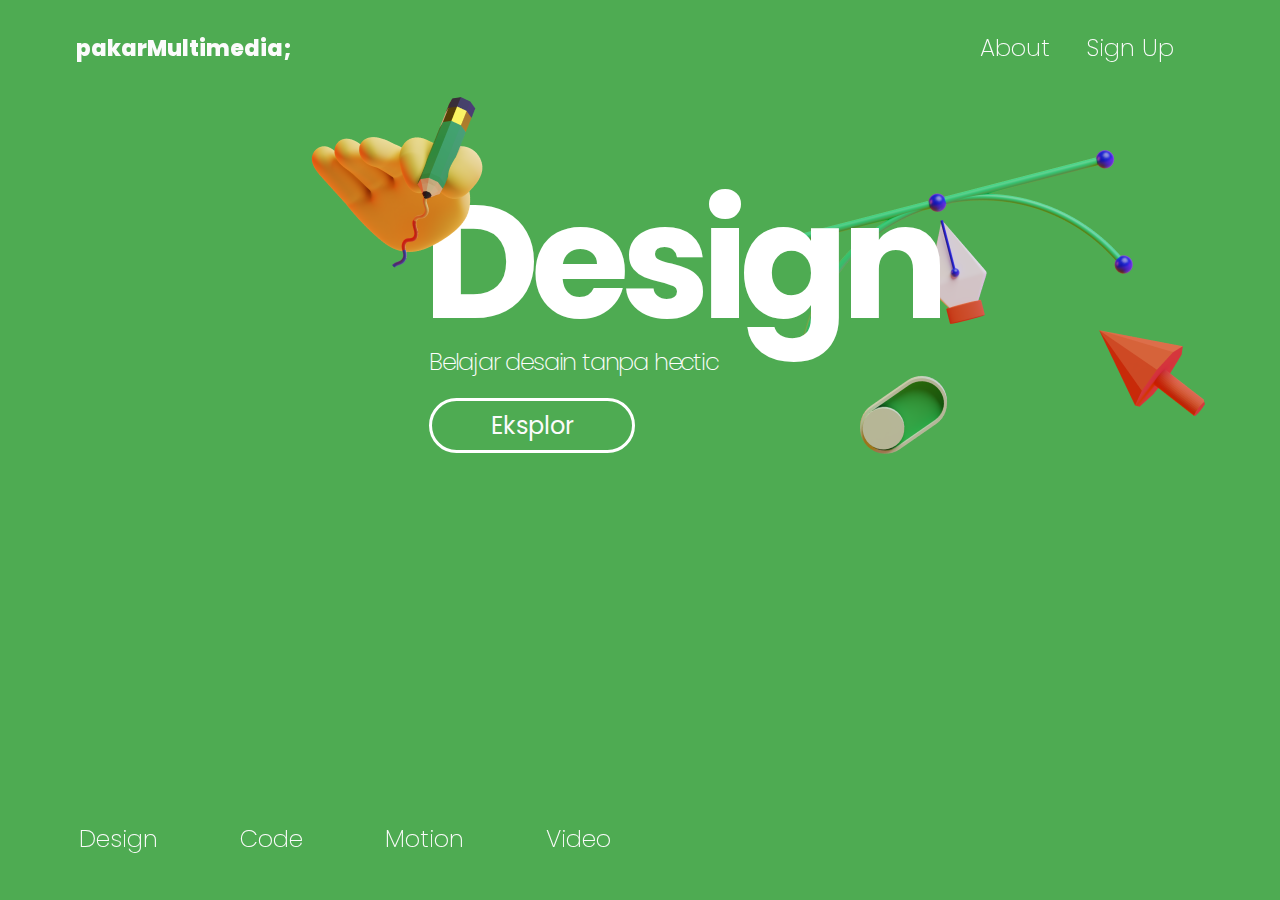
<file: index.html>
<html>
<head>
    <meta charset="UTF-8">
    <meta name="viewport" content="width=device-width, initial-scale=1.0">
    <title>pakarMultimedia;</title>
    <link rel="stylesheet" href="CSS/style.css">
    <link rel="stylesheet" href="CSS/fullpage.min.css">
    <link rel="preconnect" href="https://fonts.googleapis.com">
    <link rel="stylesheet" href="https://unpkg.com/aos@next/dist/aos.css" />
    <link rel="preconnect" href="https://fonts.gstatic.com" crossorigin>
    <script src="https://code.jquery.com/jquery-3.6.1.min.js"></script>
    <link href="https://fonts.googleapis.com/css2?family=Poppins:wght@100;200;300;400;700;800;900&display=swap" rel="stylesheet">
</head>
<body>
    <div class="main-nav">
        <ul class="ul__first">
            <li id="logo">
                <span>pakar</span>Multimedia;
            </li>
        </ul>
        <ul class="ul__second">
            <li><a href="#">About</a></li>
            <li><a href="#">Sign Up</a></li>
        </ul>
    </div>
    <div class="container" id="myContainer">
        <div class="section desain slide" id="desain" >
            <div class="desain2 ilst" id="vctr"><img src="Aset/Images/desain2.png" alt="1"></div>
            <div class="desain1 ilst" id="vctr"><img src="Aset/Images/desain1.png" alt="2"></div>
            <h1>Design</h1>
            <p>Belajar desain tanpa hectic</p>
            <a href="desain.html"><button>Eksplor</button></a>
        </div>
        <div class="section video slide" id="video">
            <div class="kalender1 ilst" id="vctr"><img src="Aset/Images/kalender1.png" alt="1"></div>
            <div class="kalender2 ilst" id="vctr"><img src="Aset/Images/kalender1.png" alt="2"></div>
            <h1>Video</h1>
            <p>Belajar video editing tanpa ribet</p>
            <a href="#"><button>Eksplor</button></a>
        </div>
        <div class="section code slide" id="code" >
            <div class="code1 ilst" id="vctr"><img src="Aset/Images/code1.png" alt="1"></div>
            <div class="code2 ilst" id="vctr"><img src="Aset/Images/code2.png" alt="2"></div>
            <h1>Code</h1>
            <p>Belajar koding tanpa bingung</p>
            <a href="#"><button>Eksplor</button></a>
        </div>
        <div class="section motion slide" id="motion" >
            <div class="motion1 ilst" id="vctr"><img src="Aset/Images/motion2.png" alt="1"></div>
            <div class="motion2 ilst" id="vctr"><img src="Aset/Images/motion1.png" alt="2"></div>
            <h1>Motion</h1>
            <p>Belajar animasi tanpa pusing</p>
            <a href="#"><button>Eksplor</button></a>
        </div>
    </div>
    <div id="bot_navbar1">
        <nav>
            <ul>
                <li><a onclick="desain()" class="active" href="#desain">Design</a></li>
                <li><a onclick="code()" href="#code">Code</a></li>
                <li><a onclick="motion()" href="#motion">Motion</a></li>
                <li><a onclick="video()" href="#video">Video</a></li>
            </ul>
        </nav>
    </div>
    <script>
        function desain(){
            document.body.style.backgroundColor = "#4eab52";
        }
        function code(){
            document.body.style.backgroundColor = "#7f55b4";
        }
        function motion(){
            document.body.style.backgroundColor = "#EBA25F";
        }
        function video(){
            document.body.style.backgroundColor = "#ea5656";
        }
    </script>
    </body>
</html>
</file>
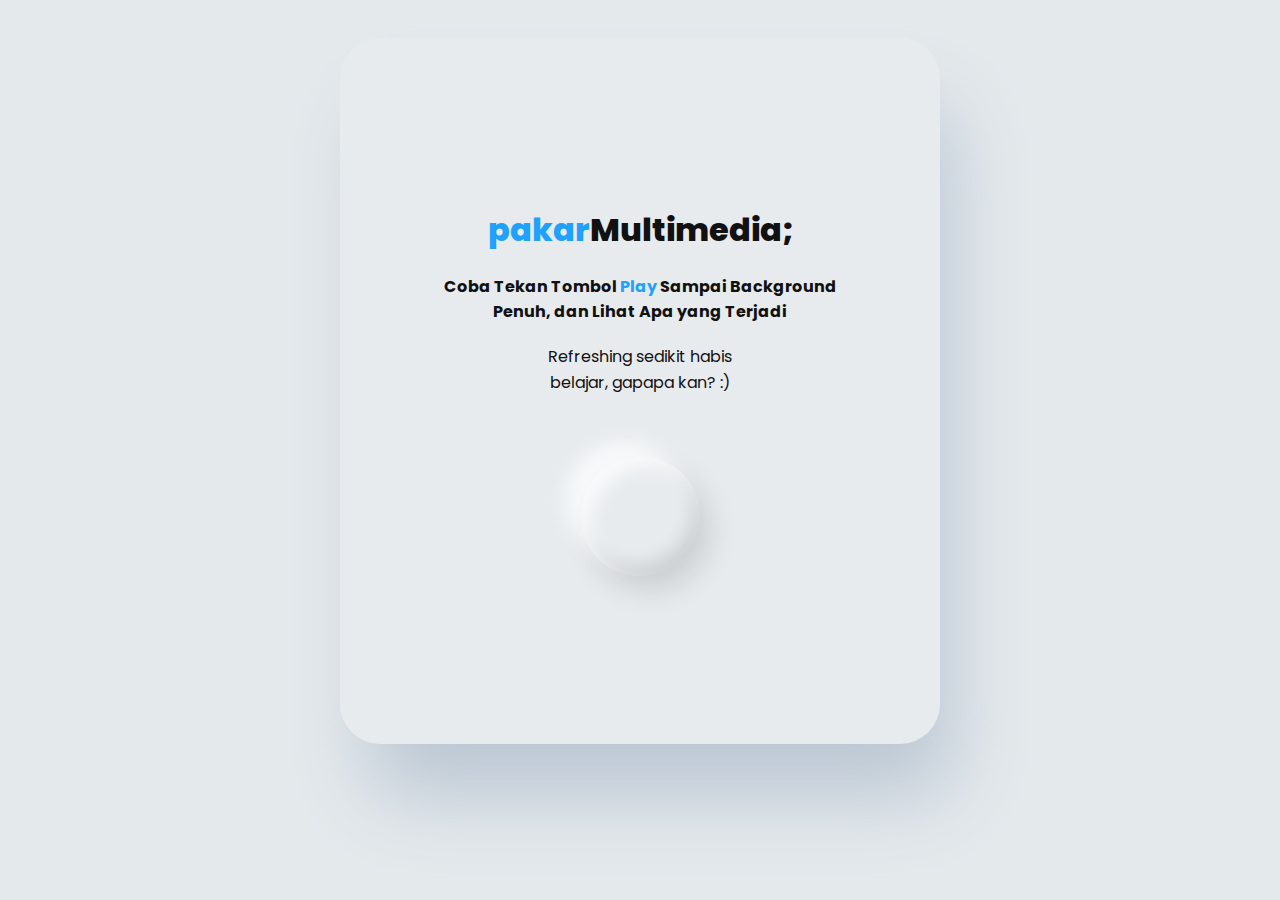
<file: redirect.html>
<!DOCTYPE html>
<html lang="en">
<head>
    <meta charset="UTF-8">
    <meta http-equiv="X-UA-Compatible" content="IE=edge">
    <meta name="viewport" content="width=device-width, initial-scale=1.0">
    <title>Redirect Page - pakarMultimedia</title>
    <!-- Frontawesome CDN -->
    <link rel="stylesheet" href="https://cdnjs.cloudflare.com/ajax/libs/font-awesome/5.15.3/css/all.min.css" integrity="sha512-iBBXm8fW90+nuLcSKlbmrPcLa0OT92xO1BIsZ+ywDWZCvqsWgccV3gFoRBv0z+8dLJgyAHIhR35VZc2oM/gI1w==" crossorigin="anonymous" />
    <link rel="stylesheet" href="CSS/redirect.css">
</head>
<body>
    <section>
        <span class="progress"></span>
          <div class="wrap">
            <div class="card">
              <div class="carDone"><i class="fas fa-check"></i></div>
              <h1><span>pakar</span>Multimedia;</h1>
              <h2>Coba Tekan Tombol <span>Play</span> Sampai Background Penuh, dan Lihat Apa yang Terjadi</br></h2>
              <p>Refreshing sedikit habis belajar, gapapa kan? :)</p>
              <div class="buttonWrap">
                <button><i class="fas fa-play"></i></button>
                <div class="circleffect"></div>
              </div>
            </div>
          </div>
        </section>
        <!-- Jquery CDN -->
        <script src="https://cdnjs.cloudflare.com/ajax/libs/jquery/3.6.0/jquery.js" integrity="sha512-n/4gHW3atM3QqRcbCn6ewmpxcLAHGaDjpEBu4xZd47N0W2oQ+6q7oc3PXstrJYXcbNU1OHdQ1T7pAP+gi5Yu8g==" crossorigin="anonymous"></script>
        <script src="Javascript/redirect.js"></script>
</body>
</html>
</file>
<file: CSS/style.css>
html, body, .container .section{
    scroll-behavior: smooth;
}

body {
    width: 400vw;
    box-sizing: border-box;
    margin: auto;
    padding: 0;
    overflow: hidden;
    background-color: #4EAB52;
    transition: all ease 1s;
}

.container{
    width: 400vw;
    display: flex;
    flex-direction: row;
    padding-top: 120px;
}


.section{
    width: 100%;
    display: inline-block;
    position: relative;
}


li, a{
    font-family: "Poppins", sans-serif;
    position: relative;
    font-style: normal;
    font-weight: 200;
    color: #FBFBFB;
    text-decoration: none;
    list-style: none;
}

a:after {
    background: none repeat scroll 0 0 transparent;
    bottom: 0;
    content: "";
    display: block;
    height: 2px;
    left: 50%;
    position: absolute;
    background: #fff;
    transition: width 0.3s ease 0s, left 0.3s ease 0s;
    width: 0;
}
a:hover:after { 
    width: 100%; 
    left: 0;
}

.main-nav{
    position: fixed;
    display: flex;
    padding: 6px 26px;
    z-index: 3;
}

#logo{
    padding: 10px 10px;
    font-family: 'Poppins', sans-serif;
    font-size: 22px;
    font-weight: 800;
    color: #FBFBFB;
}

.main-nav .ul__second{
    position: fixed;
    display: flex;
    right: 106px;
    font-size: 24px;
}

.main-nav .ul__second li{
    margin-left: 1.5em;
}

h1{
    font-size: 160px;
    font-family: "Poppins", sans-serif;
    font-weight: 700;
    letter-spacing: -0.05em;
    color: white;
    position: absolute;
    left: 423px;
    top: -85px;
}

p{
    position: absolute;
    width: 343px;
    height: 36px;
    left: 429px;
    top: 200px;

    font-family: Poppins;
    font-style: normal;
    font-weight: 200;
    font-size: 24px;
    line-height: 36px;
    /* identical to box height */

    letter-spacing: -0.05em;

    color: #FFFFFF;
}

/* Video */
/* ------------------------------------------------------------- */
#video{
    background-color: #EA5656;
}

.video button{
    position: absolute;
    width: 206px;
    height: 55px;
    left: 429px;
    top: 300px;
    transform: translate(0,-40%);
}

.video button{
    background: none;
    color: #ccc;
    width: 206px;
    height: 55px;
    border: 3px solid #FFFFFF;
    transition: .6s;
    overflow: hidden;
    border-radius: 88px;   
}

.video a button{
    font-family: "Poppins", sans-serif;
    font-size: 24px;
    font-weight: 400;
    color: #FBFBFB;
}

.video a button:hover{
    font-family: "Poppins", sans-serif;
    font-size: 24px;
    font-weight: 400;
    color: #EA5656;
}


.video button:focus{
    outline: none;
}

.video button::before{
    content: '';
    display: block;
    position: absolute;
    background: #FFFFFF;
    width: 60px;
    height: 100%;
    left: 0;
    top: 0;
    opacity: .5s;
    filter: blur(30px);
    transform: translateX(-130px) skewX(-15deg);
}

.video button::after{
    content: '';
    display: block;
    position: absolute;
    background: #EA5656;
    width: 30px;
    height: 100%;
    left: 30px;
    top: 0;
    opacity: 0;
    filter: blur(30px);
    transform: translate(-100px) scaleX(-15deg);
}

.video button:hover{
    background: #FFFFFF;
    cursor: pointer;
}

.video button:hover:before{
    transform: translateX(300px) skewX(-15deg);
    opacity: .6;
    transition: .7s;
}

.video button:hover:after{
    transform: translateX(300px) skewX(-15deg);
    opacity: 1;
    transition: .7s;
}


.kalender1{
    width: 187px;
    left: 320px;
    top: -41px;
    transform: matrix(-1, 0, 0, 1, 0, 0);
    z-index: 2;
}

.kalender2{
    width: 187px;
    left: 805px;
    top: 31px;
    z-index: 2;
}

.ilst{
    position: absolute;
}

/* ------------------------------------------------------------- */

/* Desain */
/* ------------------------------------------------------------- */
.desain button{
    position: absolute;
    width: 206px;
    height: 55px;
    left: 429px;
    top: 300px;
    transform: translate(0,-40%);
}

.desain button{
    background: none;
    color: #ccc;
    width: 206px;
    height: 55px;
    border: 3px solid #FFFFFF;
    transition: .6s;
    overflow: hidden;
    border-radius: 88px;   
}

.desain a button{
    font-family: "Poppins", sans-serif;
    font-size: 24px;
    font-weight: 400;
    color: #FBFBFB;
}

.desain a button:hover{
    font-family: "Poppins", sans-serif;
    font-size: 24px;
    font-weight: 400;
    color: #4EAB52;
}


.desain button:focus{
    outline: none;
}

.desain button::before{
    content: '';
    display: block;
    position: absolute;
    background: #FFFFFF;
    width: 60px;
    height: 100%;
    left: 0;
    top: 0;
    opacity: .5s;
    filter: blur(30px);
    transform: translateX(-130px) skewX(-15deg);
}

.desain button::after{
    content: '';
    display: block;
    position: absolute;
    background: #FBFBFB;
    width: 30px;
    height: 100%;
    left: 30px;
    top: 0;
    opacity: 0;
    filter: blur(30px);
    transform: translate(-100px) scaleX(-15deg);
}

.desain button:hover{
    background: #FFFFFF;
    cursor: pointer;
}

.desain button:hover:before{
    transform: translateX(300px) skewX(-15deg);
    opacity: .6;
    transition: .7s;
}

.desain button:hover:after{
    transform: translateX(300px) skewX(-15deg);
    opacity: 1;
    transition: .7s;
}


.desain1{
    left: 760px;
    top: 21px;
    transform: matrix(-1, 0, 0, 1, 0, 0);
    transform: rotate(0deg);
}

.desain2{
    width: 226px;
    height: 189px;
    left: 306px;
    top: -50px;
    z-index: 2;
}
/* ------------------------------------------------------------- */

/*Code*/
/*-------------------------------------------------------------- */
.code button{
    position: absolute;
    width: 206px;
    height: 55px;
    left: 429px;
    top: 300px;
    transform: translate(0,-40%);
}

.code button{
    background: none;
    color: #ccc;
    width: 206px;
    height: 55px;
    border: 3px solid #FFFFFF;
    transition: .6s;
    overflow: hidden;
    border-radius: 88px;   
}

.code a button{
    font-family: "Poppins", sans-serif;
    font-size: 24px;
    font-weight: 400;
    color: #FBFBFB;
}

.code a button:hover{
    font-family: "Poppins", sans-serif;
    font-size: 24px;
    font-weight: 400;
    color: #7f55b4;
}


.code button:focus{
    outline: none;
}

.code button::before{
    content: '';
    display: block;
    position: absolute;
    background: #FFFFFF;
    width: 60px;
    height: 100%;
    left: 0;
    top: 0;
    opacity: .5s;
    filter: blur(30px);
    transform: translateX(-130px) skewX(-15deg);
}

.code button::after{
    content: '';
    display: block;
    position: absolute;
    background: #7f55b4;
    width: 30px;
    height: 100%;
    left: 30px;
    top: 0;
    opacity: 0;
    filter: blur(30px);
    transform: translate(-100px) scaleX(-15deg);
}

.code button:hover{
    background: #FFFFFF;
    cursor: pointer;
}

.code button:hover:before{
    transform: translateX(300px) skewX(-15deg);
    opacity: .6;
    transition: .7s;
}

.code button:hover:after{
    transform: translateX(300px) skewX(-15deg);
    opacity: 1;
    transition: .7s;
}


.code1{
    left: 200px;
    top: -186px;
    transform: matrix(-1, 0, 0, 1, 0, 0);
    transform: rotate(0deg);
    z-index: 2;
}

.code2{
    width: 226px;
    height: 189px;
    left: 606px;
    top: -50px;
    z-index: 0;
}
/* ------------------------------------------------------------- */

/*Motion*/
/*-------------------------------------------------------------- */

.motion button{
    position: absolute;
    width: 206px;
    height: 55px;
    left: 429px;
    top: 300px;
    transform: translate(0,-40%);
}

.motion button{
    background: none;
    color: #ccc;
    width: 206px;
    height: 55px;
    border: 3px solid #FFFFFF;
    transition: .6s;
    overflow: hidden;
    border-radius: 88px;   
}

.motion a button{
    font-family: "Poppins", sans-serif;
    font-size: 24px;
    font-weight: 400;
    color: #FBFBFB;
}

.motion a button:hover{
    font-family: "Poppins", sans-serif;
    font-size: 24px;
    font-weight: 400;
    color: #EBA25F;
}


.motion button:focus{
    outline: none;
}

.motion button::before{
    content: '';
    display: block;
    position: absolute;
    background: #FFFFFF;
    width: 60px;
    height: 100%;
    left: 0;
    top: 0;
    opacity: .5s;
    filter: blur(30px);
    transform: translateX(-130px) skewX(-15deg);
}

.motion button::after{
    content: '';
    display: block;
    position: absolute;
    background: #EBA25F;
    width: 30px;
    height: 100%;
    left: 30px;
    top: 0;
    opacity: 0;
    filter: blur(30px);
    transform: translate(-100px) scaleX(-15deg);
}

.motion button:hover{
    background: #FFFFFF;
    cursor: pointer;
}

.motion button:hover:before{
    transform: translateX(300px) skewX(-15deg);
    opacity: .6;
    transition: .7s;
}

.motion button:hover:after{
    transform: translateX(300px) skewX(-15deg);
    opacity: 1;
    transition: .7s;
}

.motion1{
    left: 860px;
    top: 151px;
    transform: matrix(-1, 0, 0, 1, 0, 0);
    transform: rotate(0deg);
}

.motion2{
    width: 226px;
    height: 189px;
    left: 266px;
    top: -30px;
    z-index: 2;
}
/* ------------------------------------------------------------- */

/*Slide*/
/*-------------------------------------------------------------- */

/*-------------------------------------------------------------- */

/*----------------LOADER----------------------------------------*/

/*--------------------------------------------------------------*/

/*Bottom Navbar*/
/*-------------------------------------------------------------- */
#bot_navbar1{
    bottom: 0;
    padding-left: -15px;
    overflow: hidden;
    position: fixed;
    width: 100%;
}

#bot_navbar1 li{
    display: inline-block;
    padding: 28px 39px;
    font-size: 24px;
    z-index: 99;
}

#bot_navbar1 li a .active{
    font-weight: 400;
}
/*--------------------------------------------------------------*/
</file>
<file: CSS/redirect.css>
@import url("https://fonts.googleapis.com/css2?family=Poppins:wght@100;200;300;400;700;800;900&display=swap");
* {
  margin: 0;
  padding: 0;
  outline: none;
  list-style: none;
  text-decoration: none;
  box-sizing: border-box;
  color: #111;
  background: transparent;
  border: none;
}
body {
  background: #fff;
  font-family: "Poppins", sans-serif;
}
h1{
  font-family: 'Poppins',sans-serif;
  font-weight: 800;
  margin-bottom: 20px;
}

h2,
h3 {
  font-family: "Poppins", sans-serif;
  font-weight: bold;
}
section {
  background: #e4e9ec;
  min-height: 100vh;
  padding: 3% 0;
  overflow: hidden;
  position: relative;
}
.wrap {
  position: relative;
  text-align: center;
  z-index: 2;
}
.card {
  display: inline-block;
  background: #e7ebee;
  padding: 168px 100px;
  border-radius: 40px;
  box-shadow: 20px 60px 80px -10px #bac6d2;
  overflow: hidden;
  position: relative;
  max-height: fit-content;
}
h2 {
  font-size: 16px;
  max-width: 400px;
  margin: 0 auto;
  margin-bottom: 20px;
}
h2 span {
  color: #1ea1ff;
}

h1 span {
  color: #1ea1ff;
}
p {
  max-width: 200px;
  margin: 0 auto;
  margin-bottom: 60px;
  line-height: 1.6;
}
i {
  color: #1ea1ff;
  font-size: 24px;
  display: inline-block;
  position: relative;
}
i:before {
  position: relative;
  z-index: 4;
}
i:after {
  content: "\f011";
  position: absolute;
  z-index: 3;
  top: 10px;
  left: 8px;
  color: rgba(0, 0, 0, 0.2);
  filter: blur(5px);
  transition: 0.2s all ease-in;
}
#reset {
  color: #fff;
  position: absolute;
  z-index: 4;
  display: inline-block;
  padding: 8px;
  top: 50px;
  right: 50px;
  cursor: pointer;
  animation: rotateBtn 1s infinite ease;
  animation-play-state: paused;
}
#reset:hover {
  animation-play-state: running;
}
@keyframes rotateBtn {
  0% {
    transform: rotate(0deg);
  }
  100% {
    transform: rotate(-360deg);
  }
}
.buttonWrap {
  display: inline-block;
  position: relative;
}
button {
  display: inline-block;
  width: 120px;
  height: 120px;
  line-height: 120px;
  border-radius: 50%;
  position: relative;
  box-shadow: -15px -15px 20px rgb(255 255 255 / 70%),
    inset 10px 10px 20px rgb(255 255 255 / 80%), 10px 14px 30px rgb(0 0 0 / 12%),
    inset -6px -10px 18px rgb(0 0 0 / 12%);
  background: #e7ebee;
  cursor: pointer;
  transition: 0.2s all ease-in;
  z-index: 2;
  overflow: hidden;
}
.progress {
  height: 100%;
  width: 100%;
  position: absolute;
  top: 0;
  left: 0;
  background: #1ea1ff;
  transform: translateY(calc(100% + 111px));
  transition: transform 0.1s linear, filter 0.3s ease-out;
}
.done .progress {
  filter: hue-rotate(-45deg);
}
.carDone {
  position: absolute;
  z-index: 3;
  background: #e7ebee;
  top: 0;
  left: 0;
  height: 100%;
  width: 100%;
  pointer-events: none;
  opacity: 0;
  transition: all 0.2s ease-out;
}
.done .carDone {
  opacity: 1;
  pointer-events: auto;
}
.carDone i {
  color: #00bb90;
  font-size: 90px;
  position: relative;
  top: 50%;
  transform: translateY(-50%);
}
.carDone i:after {
  content: "\f00c";
}
.progress:after {
  content: "";
  background: url(data:image/svg+xml,%3Csvg%20version%3D%221.1%22%20id%3D%22Calque_1%22%20xmlns%3D%22http%3A%2F%2Fwww.w3.org%2F2000%2Fsvg%22%20xmlns%3Axlink%3D%22http%3A%2F%2Fwww.w3.org%2F1999%2Fxlink%22%20x%3D%220px%22%20y%3D%220px%22%0A%09%20viewBox%3D%220%200%201600%20111%22%20style%3D%22enable-background%3Anew%200%200%201600%20111%3B%22%20xml%3Aspace%3D%22preserve%22%3E%0A%3Cstyle%20type%3D%22text%2Fcss%22%3E%0A%09.st0%7Bfill%3A%231ea1ff%3B%7D%0A%3C%2Fstyle%3E%0A%3Cpath%20class%3D%22st0%22%20d%3D%22M1600%2C34c-311%2C0-420.9-34.3-822-34C378%2C0%2C289%2C34%2C0%2C34v77h1600C1600%2C111%2C1600%2C63%2C1600%2C34z%22%2F%3E%0A%3C%2Fsvg%3E%0A);
  background-repeat: repeat-x;
  position: absolute;
  z-index: 1;
  top: -110px;
  width: 6400px;
  height: 111px;
  animation-name: wave;
  animation-iteration-count: infinite;
  animation-delay: -0.125s;
  animation-duration: 3s;
  animation-timing-function: cubic-bezier(0.36, 0.45, 0.63, 0.53);
}
@keyframes wave {
  0% {
    transform: translate3d(-1600px, 0, 0);
  }
  100% {
    transform: translate3d(0, 0, 0);
  }
}
.circleffect {
  position: absolute;
  top: 0;
  left: 0;
  z-index: 0;
  height: 100%;
  width: 100%;
  border-radius: 50%;
  box-shadow: -8px -5px 10px rgb(0 0 0 / 0%), inset 5px 5px 5px rgb(0 0 0 / 8%),
    10px 14px 30px rgb(255 255 255 / 0%),
    inset -3px -5px 5px rgb(255 255 255 / 40%);
  transform: scale(0);
  transition: transform 0s ease-in, opacity 0s ease-in;
  opacity: 1;
}
.active button {
  line-height: 125px;
  background: rgba(0, 0, 0, 0.01);
  box-shadow: -8px -5px 10px rgb(0 0 0 / 0%), inset 5px 5px 7px rgb(0 0 0 / 8%),
    10px 14px 30px rgb(255 255 255 / 0%),
    inset -3px -5px 7px rgb(255 255 255 / 40%);
}
.active .circleffect {
  transform: scale(8);
  opacity: 0;
  transition: transform 0.4s ease-in, opacity 0.3s linear;
}
.active button i:after {
  opacity: 0;
}
</file>
